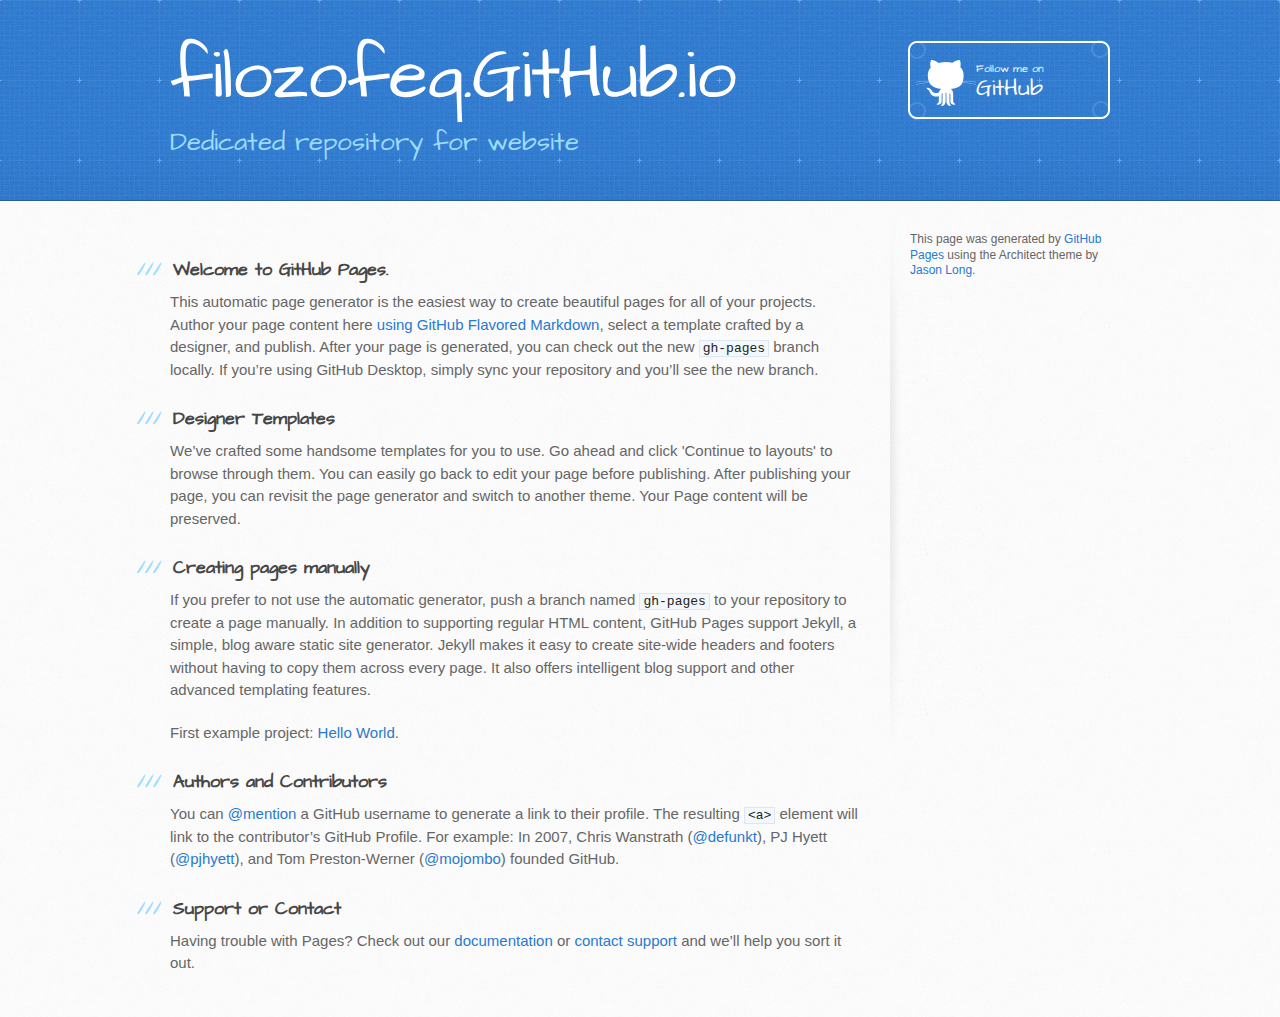
<file: index.html>
<!DOCTYPE html>
<html>
  <head>
    <meta charset='utf-8'>
    <meta http-equiv="X-UA-Compatible" content="chrome=1">
    <meta name="viewport" content="width=device-width, initial-scale=1, maximum-scale=1">
    <link href='https://fonts.googleapis.com/css?family=Architects+Daughter' rel='stylesheet' type='text/css'>
    <link rel="stylesheet" type="text/css" href="stylesheets/stylesheet.css" media="screen">
    <link rel="stylesheet" type="text/css" href="stylesheets/github-light.css" media="screen">
    <link rel="stylesheet" type="text/css" href="stylesheets/print.css" media="print">

    <!--[if lt IE 9]>
    <script src="//html5shiv.googlecode.com/svn/trunk/html5.js"></script>
    <![endif]-->

    <title>filozofeq.GitHub.io by filozofeq</title>
  </head>

  <body>
    <header>
      <div class="inner">
        <h1>filozofeq.GitHub.io</h1>
        <h2>Dedicated repository for website</h2>
        <a href="https://github.com/filozofeq" class="button"><small>Follow me on</small> GitHub</a>
      </div>
    </header>

    <div id="content-wrapper">
      <div class="inner clearfix">
        <section id="main-content">
          <h3>
<a id="welcome-to-github-pages" class="anchor" href="#welcome-to-github-pages" aria-hidden="true"><span class="octicon octicon-link"></span></a>Welcome to GitHub Pages.</h3>

<p>This automatic page generator is the easiest way to create beautiful pages for all of your projects. Author your page content here <a href="https://guides.github.com/features/mastering-markdown/">using GitHub Flavored Markdown</a>, select a template crafted by a designer, and publish. After your page is generated, you can check out the new <code>gh-pages</code> branch locally. If you’re using GitHub Desktop, simply sync your repository and you’ll see the new branch.</p>

<h3>
<a id="designer-templates" class="anchor" href="#designer-templates" aria-hidden="true"><span class="octicon octicon-link"></span></a>Designer Templates</h3>

<p>We’ve crafted some handsome templates for you to use. Go ahead and click 'Continue to layouts' to browse through them. You can easily go back to edit your page before publishing. After publishing your page, you can revisit the page generator and switch to another theme. Your Page content will be preserved.</p>

<h3>
<a id="creating-pages-manually" class="anchor" href="#creating-pages-manually" aria-hidden="true"><span class="octicon octicon-link"></span></a>Creating pages manually</h3>

<p>If you prefer to not use the automatic generator, push a branch named <code>gh-pages</code> to your repository to create a page manually. In addition to supporting regular HTML content, GitHub Pages support Jekyll, a simple, blog aware static site generator. Jekyll makes it easy to create site-wide headers and footers without having to copy them across every page. It also offers intelligent blog support and other advanced templating features.</p>

<p>First example project: <A href="hello-world">Hello World</A>.</p>

<h3>
<a id="authors-and-contributors" class="anchor" href="#authors-and-contributors" aria-hidden="true"><span class="octicon octicon-link"></span></a>Authors and Contributors</h3>

<p>You can <a href="https://github.com/blog/821" class="user-mention">@mention</a> a GitHub username to generate a link to their profile. The resulting <code>&lt;a&gt;</code> element will link to the contributor’s GitHub Profile. For example: In 2007, Chris Wanstrath (<a href="https://github.com/defunkt" class="user-mention">@defunkt</a>), PJ Hyett (<a href="https://github.com/pjhyett" class="user-mention">@pjhyett</a>), and Tom Preston-Werner (<a href="https://github.com/mojombo" class="user-mention">@mojombo</a>) founded GitHub.</p>

<h3>
<a id="support-or-contact" class="anchor" href="#support-or-contact" aria-hidden="true"><span class="octicon octicon-link"></span></a>Support or Contact</h3>

<p>Having trouble with Pages? Check out our <a href="https://help.github.com/pages">documentation</a> or <a href="https://github.com/contact">contact support</a> and we’ll help you sort it out.</p>
        </section>

        <aside id="sidebar">


          <p>This page was generated by <a href="https://pages.github.com">GitHub Pages</a> using the Architect theme by <a href="https://twitter.com/jasonlong">Jason Long</a>.</p>
        </aside>
      </div>
    </div>

  
  </body>
</html>
</file>
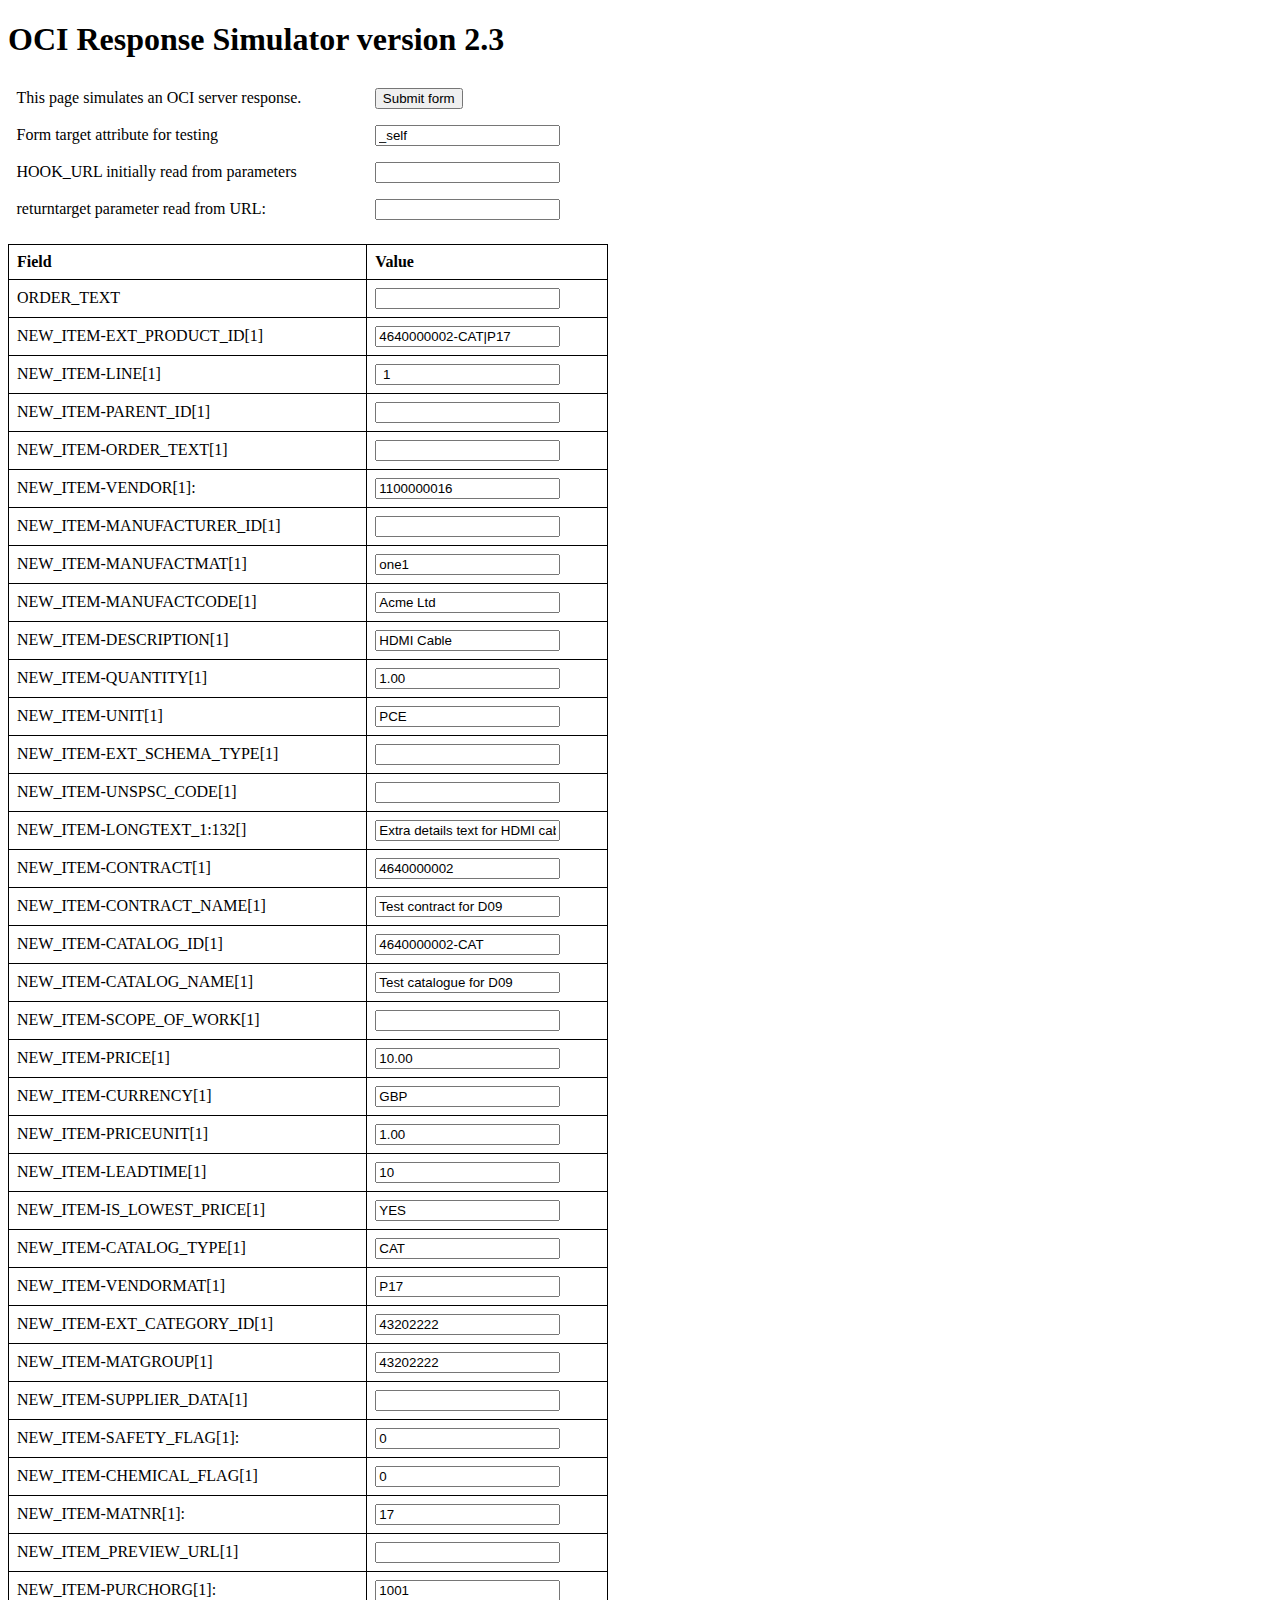
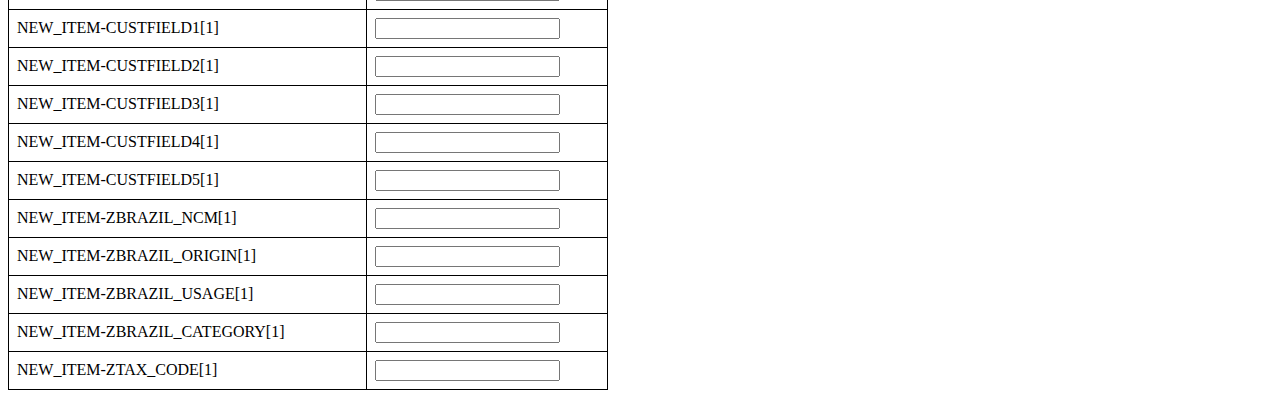
<file: provide-oci-test-tool.html>
<!DOCTYPE html>
<html>
<head>

	<script type="text/javascript">
		
		function onReportLoad() {
			const urlParams = new URLSearchParams(window.location.search);
			var hookURL = urlParams.get("HOOK_URL");
			var returntarget = urlParams.get("returntarget");
		
			if ( !hookURL ) {
				hookURL = '';
			};
			document.getElementById('hookURLInput').value = hookURL;
			document.getElementById('returntargetInput').value = returntarget;
		};
		
		function updateFormValues() {
		
// Get the value of the "action" parameter from the URL
        
		const responseForm = document.getElementById("response-form");

		
        responseForm.action = document.getElementById('hookURLInput').value;
		responseForm.target = document.getElementById('targetInput').value;

		};
	</script>
	
    <title>OCI Response Simulator</title>
    <style>
        table {
            width: 600px;
            border-collapse: collapse;
        }
        th, td {
            border: 1px solid black;
            padding: 8px;
            text-align: left;
        }
    </style>
</head>
<body onload='onReportLoad();'>
    <h1>OCI Response Simulator version 2.3</h1>
	<form target='_self' id="response-form" NAME='response-form' ACTION='' 
		METHOD='POST' onsubmit='updateFormValues();'>
    <table>
		<tr>
			<td style="border:0px;">This page simulates an OCI server response.</td>
			<td style="border:0px;"><input type='submit' name='submit' value='Submit form' /></td>
		</tr>
		<tr>
			<td style="border:0px;">Form target attribute for testing</td>
			<td style="border:0px;"><input id='targetInput' name='targetInput' value='_self' /></td>
		</tr>
		<tr>
			<td style="border:0px;">HOOK_URL initially read from parameters</td>
			<td style="border:0px;"><input id='hookURLInput' name='hookURLInput' value='' /></td>
		</tr>
		<tr>
			<td style="border:0px;">returntarget parameter read from URL:</td>
			<td style="border:0px;"><input id='returntargetInput' name='returntargetInput' value='' /></td>
		</tr>		
		<tr>
			<td style="border:0px;"/>
			<td style="border:0px;"/>
		</tr>
        <tr>
            <th>Field</th>
            <th>Value</th>
        </tr>
        <tr>
            <td>ORDER_TEXT</td>
            <td><input type="text" id="ORDER_TEXT" name="ORDER_TEXT" value="" readonly></td>
        </tr>
        <tr>
            <td>NEW_ITEM-EXT_PRODUCT_ID[1]</td>
            <td><input type="text" id="NEW_ITEM-EXT_PRODUCT_ID[1]" name="NEW_ITEM-EXT_PRODUCT_ID[1]" value="4640000002-CAT|P17" readonly></td>
        </tr>

		<tr>
			<td>NEW_ITEM-LINE[1]</td>
			<td><input type="text" id="NEW_ITEM-LINE[1]" name="NEW_ITEM-LINE[1]" value=" 1" ></td>
		</tr>
		<tr>
			<td>NEW_ITEM-PARENT_ID[1]</td>
			<td><input type="text" id="NEW_ITEM-PARENT_ID[1]" name="NEW_ITEM-PARENT_ID[1]" value="" ></td>
		</tr>
		<tr>
			<td>NEW_ITEM-ORDER_TEXT[1]</td>
			<td><input type="text" id="NEW_ITEM-ORDER_TEXT[1]" name="NEW_ITEM-ORDER_TEXT[1]" value="" ></td>
		</tr>
		<tr>
			<td>NEW_ITEM-VENDOR[1]: </td>
			<td><input type="text" id="NEW_ITEM-VENDOR[1]" name="NEW_ITEM-VENDOR[1]" value="1100000016" ></td>
		</tr>
		<tr>
			<td>NEW_ITEM-MANUFACTURER_ID[1]</td>
			<td><input type="text" id="NEW_ITEM-MANUFACTURER_ID[1]" name="NEW_ITEM-MANUFACTURER_ID[1]" value="" ></td>
		</tr>
		<tr>
			<td>NEW_ITEM-MANUFACTMAT[1]</td>
			<td><input type="text" id="NEW_ITEM-MANUFACTMAT[1]" name="NEW_ITEM-MANUFACTMAT[1]" value="one1" ></td>
		</tr>
		<tr>
			<td>NEW_ITEM-MANUFACTCODE[1]</td>
			<td><input type="text" id="NEW_ITEM-MANUFACTCODE[1]" name="NEW_ITEM-MANUFACTCODE[1]" value="Acme Ltd" ></td>
		</tr>
		<tr>
			<td>NEW_ITEM-DESCRIPTION[1]</td>
			<td><input type="text" id="NEW_ITEM-DESCRIPTION[1]: " name="NEW_ITEM-DESCRIPTION[1]: " value="HDMI Cable" ></td>
		</tr>
		<tr>
			<td>NEW_ITEM-QUANTITY[1]</td>
			<td><input type="text" id="NEW_ITEM-QUANTITY[1]: " name="NEW_ITEM-QUANTITY[1]" value="1.00" ></td>
		</tr>
		<tr>
			<td>NEW_ITEM-UNIT[1]</td>
			<td><input type="text" id="NEW_ITEM-UNIT[1]" name="NEW_ITEM-UNIT[1]" value="PCE" ></td>
		</tr>
		<tr>
			<td>NEW_ITEM-EXT_SCHEMA_TYPE[1]</td>
			<td><input type="text" id="NEW_ITEM-EXT_SCHEMA_TYPE[1]" name="NEW_ITEM-EXT_SCHEMA_TYPE[1]" value="" ></td>
		</tr>
		<tr>
			<td>NEW_ITEM-UNSPSC_CODE[1]</td>
			<td><input type="text" id="NEW_ITEM-UNSPSC_CODE[1]" name="NEW_ITEM-UNSPSC_CODE[1]" value="" ></td>
		</tr>
		<tr>
			<td>NEW_ITEM-LONGTEXT_1:132[]</td>
			<td><input type="text" id="NEW_ITEM-LONGTEXT_1:132[]" name="NEW_ITEM-LONGTEXT_1:132[]" value="Extra details text for HDMI cable" ></td>
		</tr>
		<tr>
			<td>NEW_ITEM-CONTRACT[1]</td>
			<td><input type="text" id="NEW_ITEM-CONTRACT[1]: " name="NEW_ITEM-CONTRACT[1]: " value="4640000002" ></td>
		</tr>
		<tr>
			<td>NEW_ITEM-CONTRACT_NAME[1]</td>
			<td><input type="text" id="NEW_ITEM-CONTRACT_NAME[1]" name="NEW_ITEM-CONTRACT_NAME[1]" value="Test contract for D09" ></td>
		</tr>
		<tr>
			<td>NEW_ITEM-CATALOG_ID[1]</td>
			<td><input type="text" id="NEW_ITEM-CATALOG_ID[1]" name="NEW_ITEM-CATALOG_ID[1]" value="4640000002-CAT" ></td>
		</tr>
		<tr>
			<td>NEW_ITEM-CATALOG_NAME[1]</td>
			<td><input type="text" id="NEW_ITEM-CATALOG_NAME[1]" name="NEW_ITEM-CATALOG_NAME[1]" value="Test catalogue for D09" ></td>
		</tr>
		<tr>
			<td>NEW_ITEM-SCOPE_OF_WORK[1]</td>
			<td><input type="text" id="NEW_ITEM-SCOPE_OF_WORK[1]" name="NEW_ITEM-SCOPE_OF_WORK[1]" value="" ></td>
		</tr>
		<tr>
			<td>NEW_ITEM-PRICE[1]</td>
			<td><input type="text" id="NEW_ITEM-PRICE[1]" name="NEW_ITEM-PRICE[1]" value="10.00" ></td>
		</tr>
		<tr>
			<td>NEW_ITEM-CURRENCY[1]</td>
			<td><input type="text" id="NEW_ITEM-CURRENCY[1]" name="NEW_ITEM-CURRENCY[1]" value="GBP" ></td>
		</tr>
		<tr>
			<td>NEW_ITEM-PRICEUNIT[1]</td>
			<td><input type="text" id="NEW_ITEM-PRICEUNIT[1]" name="NEW_ITEM-PRICEUNIT[1]" value="1.00" ></td>
		</tr>
		<tr>
			<td>NEW_ITEM-LEADTIME[1]</td>
			<td><input type="text" id="NEW_ITEM-LEADTIME[1]" name="NEW_ITEM-LEADTIME[1]" value="10" ></td>
		</tr>
		<tr>
			<td>NEW_ITEM-IS_LOWEST_PRICE[1]</td>
			<td><input type="text" id="NEW_ITEM-IS_LOWEST_PRICE[1]" name="NEW_ITEM-IS_LOWEST_PRICE[1]" value="YES" ></td>
		</tr>
		<tr>
			<td>NEW_ITEM-CATALOG_TYPE[1]</td>
			<td><input type="text" id="NEW_ITEM-CATALOG_TYPE[1]" name="NEW_ITEM-CATALOG_TYPE[1]" value="CAT" ></td>
		</tr>
		<tr>
			<td>NEW_ITEM-VENDORMAT[1]</td>
			<td><input type="text" id="NEW_ITEM-VENDORMAT[1]" name="NEW_ITEM-VENDORMAT[1]" value="P17" ></td>
		</tr>
		<tr>
			<td>NEW_ITEM-EXT_CATEGORY_ID[1]</td>
			<td><input type="text" id="NEW_ITEM-EXT_CATEGORY_ID[1]" name="NEW_ITEM-EXT_CATEGORY_ID[1]" value="43202222" ></td>
		</tr>
		<tr>
			<td>NEW_ITEM-MATGROUP[1]</td>
			<td><input type="text" id="NEW_ITEM-MATGROUP[1]: " name="NEW_ITEM-MATGROUP[1]: " value="43202222" ></td>
		</tr>
		<tr>
			<td>NEW_ITEM-SUPPLIER_DATA[1]</td>
			<td><input type="text" id="NEW_ITEM-SUPPLIER_DATA[1]" name="NEW_ITEM-SUPPLIER_DATA[1]" value="" ></td>
		</tr>
		<tr>
			<td>NEW_ITEM-SAFETY_FLAG[1]: </td>
			<td><input type="text" id="NEW_ITEM-SAFETY_FLAG[1]" name="NEW_ITEM-SAFETY_FLAG[1]" value="0" ></td>
		</tr>
		<tr>
			<td>NEW_ITEM-CHEMICAL_FLAG[1]</td>
			<td><input type="text" id="NEW_ITEM-CHEMICAL_FLAG[1]" name="NEW_ITEM-CHEMICAL_FLAG[1]" value="0" ></td>
		</tr>
		<tr>
			<td>NEW_ITEM-MATNR[1]: </td>
			<td><input type="text" id="NEW_ITEM-MATNR[1]" name="NEW_ITEM-MATNR[1]" value="17" ></td>
		</tr>
		<tr>
			<td>NEW_ITEM_PREVIEW_URL[1]</td>
			<td><input type="text" id="EW_ITEM_PREVIEW_URL[1]" name="EW_ITEM_PREVIEW_URL[1]" value="" ></td>
		</tr>
		<tr>
			<td>NEW_ITEM-PURCHORG[1]: </td>
			<td><input type="text" id="EW_ITEM-PURCHORG[1]" name="EW_ITEM-PURCHORG[1]" value="1001" ></td>
		</tr>
		<tr>
			<td>NEW_ITEM-CUSTFIELD1[1]</td>
			<td><input type="text" id="NEW_ITEM-CUSTFIELD1[1]" name="NEW_ITEM-CUSTFIELD1[1]" value="" ></td>
		</tr>
		<tr>
			<td>NEW_ITEM-CUSTFIELD2[1]</td>
			<td><input type="text" id="NEW_ITEM-CUSTFIELD2[1]" name="NEW_ITEM-CUSTFIELD2[1]" value="" ></td>
		</tr>
		<tr>
			<td>NEW_ITEM-CUSTFIELD3[1]</td>
			<td><input type="text" id="NEW_ITEM-CUSTFIELD3[1]" name="NEW_ITEM-CUSTFIELD3[1]" value="" ></td>
		</tr>
		<tr>
			<td>NEW_ITEM-CUSTFIELD4[1]</td>
			<td><input type="text" id="NEW_ITEM-CUSTFIELD4[1]" name="NEW_ITEM-CUSTFIELD4[1]" value="" ></td>
		</tr>
		<tr>
			<td>NEW_ITEM-CUSTFIELD5[1]</td>
			<td><input type="text" id="NEW_ITEM-CUSTFIELD5" name="NEW_ITEM-CUSTFIELD5" value="" ></td>
		</tr>
		<tr>
			<td>NEW_ITEM-ZBRAZIL_NCM[1]</td>
			<td><input type="text" id="NEW_ITEM-ZBRAZIL_NCM[1]" name="NEW_ITEM-ZBRAZIL_NCM[1]" value="" ></td>
		</tr>
		<tr>
			<td>NEW_ITEM-ZBRAZIL_ORIGIN[1]</td>
			<td><input type="text" id="NEW_ITEM-ZBRAZIL_ORIGIN[1]" name="NEW_ITEM-ZBRAZIL_ORIGIN[1]" value="" ></td>
		</tr>
		<tr>
			<td>NEW_ITEM-ZBRAZIL_USAGE[1]</td>
			<td><input type="text" id="NEW_ITEM-ZBRAZIL_USAGE[1]" name="NEW_ITEM-ZBRAZIL_USAGE[1]" value="" ></td>
		</tr>
		<tr>
			<td>NEW_ITEM-ZBRAZIL_CATEGORY[1]</td>
			<td><input type="text" id="NEW_ITEM-ZBRAZIL_CATEGORY[1]" name="NEW_ITEM-ZBRAZIL_CATEGORY[1]" value="" ></td>
		</tr>
        
        <tr>
            <td>NEW_ITEM-ZTAX_CODE[1]</td>
            <td><input type="text" id="NEW_ITEM-ZTAX_CODE[1]" name="NEW_ITEM-ZTAX_CODE[1]" value="" readonly></td>
        </tr>
    </table>
	</form>
	
</body>
</html>
</file>
<file: stylesheets/github-light.css>
/*
   Copyright 2014 GitHub Inc.

   Licensed under the Apache License, Version 2.0 (the "License");
   you may not use this file except in compliance with the License.
   You may obtain a copy of the License at

       http://www.apache.org/licenses/LICENSE-2.0

   Unless required by applicable law or agreed to in writing, software
   distributed under the License is distributed on an "AS IS" BASIS,
   WITHOUT WARRANTIES OR CONDITIONS OF ANY KIND, either express or implied.
   See the License for the specific language governing permissions and
   limitations under the License.

*/

.pl-c /* comment */ {
  color: #969896;
}

.pl-c1      /* constant, markup.raw, meta.diff.header, meta.module-reference, meta.property-name, support, support.constant, support.variable, variable.other.constant */,
.pl-s .pl-v /* string variable */ {
  color: #0086b3;
}

.pl-e  /* entity */,
.pl-en /* entity.name */ {
  color: #795da3;
}

.pl-s .pl-s1 /* string source */,
.pl-smi      /* storage.modifier.import, storage.modifier.package, storage.type.java, variable.other, variable.parameter.function */ {
  color: #333;
}

.pl-ent /* entity.name.tag */ {
  color: #63a35c;
}

.pl-k /* keyword, storage, storage.type */ {
  color: #a71d5d;
}

.pl-pds              /* punctuation.definition.string, string.regexp.character-class */,
.pl-s                /* string */,
.pl-s .pl-pse .pl-s1 /* string punctuation.section.embedded source */,
.pl-sr               /* string.regexp */,
.pl-sr .pl-cce       /* string.regexp constant.character.escape */,
.pl-sr .pl-sra       /* string.regexp string.regexp.arbitrary-repitition */,
.pl-sr .pl-sre       /* string.regexp source.ruby.embedded */ {
  color: #183691;
}

.pl-v /* variable */ {
  color: #ed6a43;
}

.pl-id /* invalid.deprecated */ {
  color: #b52a1d;
}

.pl-ii /* invalid.illegal */ {
  background-color: #b52a1d;
  color: #f8f8f8;
}

.pl-sr .pl-cce /* string.regexp constant.character.escape */ {
  color: #63a35c;
  font-weight: bold;
}

.pl-ml /* markup.list */ {
  color: #693a17;
}

.pl-mh        /* markup.heading */,
.pl-mh .pl-en /* markup.heading entity.name */,
.pl-ms        /* meta.separator */ {
  color: #1d3e81;
  font-weight: bold;
}

.pl-mq /* markup.quote */ {
  color: #008080;
}

.pl-mi /* markup.italic */ {
  color: #333;
  font-style: italic;
}

.pl-mb /* markup.bold */ {
  color: #333;
  font-weight: bold;
}

.pl-md /* markup.deleted, meta.diff.header.from-file */ {
  background-color: #ffecec;
  color: #bd2c00;
}

.pl-mi1 /* markup.inserted, meta.diff.header.to-file */ {
  background-color: #eaffea;
  color: #55a532;
}

.pl-mdr /* meta.diff.range */ {
  color: #795da3;
  font-weight: bold;
}

.pl-mo /* meta.output */ {
  color: #1d3e81;
}
</file>
<file: stylesheets/print.css>
html, body, div, span, applet, object, iframe,
h1, h2, h3, h4, h5, h6, p, blockquote, pre,
a, abbr, acronym, address, big, cite, code,
del, dfn, em, img, ins, kbd, q, s, samp,
small, strike, strong, sub, sup, tt, var,
b, u, i, center,
dl, dt, dd, ol, ul, li,
fieldset, form, label, legend,
table, caption, tbody, tfoot, thead, tr, th, td,
article, aside, canvas, details, embed,
figure, figcaption, footer, header, hgroup,
menu, nav, output, ruby, section, summary,
time, mark, audio, video {
  padding: 0;
  margin: 0;
  font: inherit;
  font-size: 100%;
  vertical-align: baseline;
  border: 0;
}
/* HTML5 display-role reset for older browsers */
article, aside, details, figcaption, figure,
footer, header, hgroup, menu, nav, section {
  display: block;
}
body {
  line-height: 1;
}
ol, ul {
  list-style: none;
}
blockquote, q {
  quotes: none;
}
blockquote:before, blockquote:after,
q:before, q:after {
  content: '';
  content: none;
}
table {
  border-spacing: 0;
  border-collapse: collapse;
}
body {
  font-family: 'Helvetica Neue', Helvetica, Arial, serif;
  font-size: 13px;
  line-height: 1.5;
  color: #000;
}

a {
  font-weight: bold;
  color: #d5000d;
}

header {
  padding-top: 35px;
  padding-bottom: 10px;
}

header h1 {
  font-size: 48px;
  font-weight: bold;
  line-height: 1.2;
  color: #303030;
  letter-spacing: -1px;
}

header h2 {
  font-size: 24px;
  font-weight: normal;
  line-height: 1.3;
  color: #aaa;
  letter-spacing: -1px;
}
#downloads {
  display: none;
}
#main_content {
  padding-top: 20px;
}

code, pre {
  margin-bottom: 30px;
  font-family: Monaco, "Bitstream Vera Sans Mono", "Lucida Console", Terminal;
  font-size: 12px;
  color: #222;
}

code {
  padding: 0 3px;
}

pre {
  padding: 20px;
  overflow: auto;
  border: solid 1px #ddd;
}
pre code {
  padding: 0;
}

ul, ol, dl {
  margin-bottom: 20px;
}


/* COMMON STYLES */

table {
  width: 100%;
  border: 1px solid #ebebeb;
}

th {
  font-weight: 500;
}

td {
  font-weight: 300;
  text-align: center;
  border: 1px solid #ebebeb;
}

form {
  padding: 20px;
  background: #f2f2f2;

}


/* GENERAL ELEMENT TYPE STYLES */

h1 {
  font-size: 2.8em;
}

h2 {
  margin-bottom: 8px;
  font-size: 22px;
  font-weight: bold;
  color: #303030;
}

h3 {
  margin-bottom: 8px;
  font-size: 18px;
  font-weight: bold;
  color: #d5000d;
}

h4 {
  font-size: 16px;
  font-weight: bold;
  color: #303030;
}

h5 {
  font-size: 1em;
  color: #303030;
}

h6 {
  font-size: .8em;
  color: #303030;
}

p {
  margin-bottom: 20px;
  font-weight: 300;
}

a {
  text-decoration: none;
}

p a {
  font-weight: 400;
}

blockquote {
  padding: 0 0 0 30px;
  margin-bottom: 20px;
  font-size: 1.6em;
  border-left: 10px solid #e9e9e9;
}

ul li {
  padding-left: 20px;
  list-style-position: inside;
  list-style: disc;
}

ol li {
  padding-left: 3px;
  list-style-position: inside;
  list-style: decimal;
}

dl dd {
  font-style: italic;
  font-weight: 100;
}

footer {
  padding-top: 20px;
  padding-bottom: 30px;
  margin-top: 40px;
  font-size: 13px;
  color: #aaa;
}

footer a {
  color: #666;
}

/* MISC */
.clearfix:after {
  display: block;
  height: 0;
  clear: both;
  visibility: hidden;
  content: '.';
}

.clearfix {display: inline-block;}
* html .clearfix {height: 1%;}
.clearfix {display: block;}
</file>
<file: stylesheets/stylesheet.css>
/*! normalize.css v3.0.2 | MIT License | git.io/normalize */

/**
 * 1. Set default font family to sans-serif.
 * 2. Prevent iOS text size adjust after orientation change, without disabling
 *    user zoom.
 */

html {
  font-family: sans-serif; /* 1 */
  -webkit-text-size-adjust: 100%; /* 2 */
  -ms-text-size-adjust: 100%; /* 2 */
}

/**
 * Remove default margin.
 */

body {
  margin: 0;
}

/* HTML5 display definitions
   ========================================================================== */

/**
 * Correct `block` display not defined for any HTML5 element in IE 8/9.
 * Correct `block` display not defined for `details` or `summary` in IE 10/11
 * and Firefox.
 * Correct `block` display not defined for `main` in IE 11.
 */

article,
aside,
details,
figcaption,
figure,
footer,
header,
hgroup,
main,
menu,
nav,
section,
summary {
  display: block;
}

/**
 * 1. Correct `inline-block` display not defined in IE 8/9.
 * 2. Normalize vertical alignment of `progress` in Chrome, Firefox, and Opera.
 */

audio,
canvas,
progress,
video {
  display: inline-block; /* 1 */
  vertical-align: baseline; /* 2 */
}

/**
 * Prevent modern browsers from displaying `audio` without controls.
 * Remove excess height in iOS 5 devices.
 */

audio:not([controls]) {
  display: none;
  height: 0;
}

/**
 * Address `[hidden]` styling not present in IE 8/9/10.
 * Hide the `template` element in IE 8/9/11, Safari, and Firefox < 22.
 */

[hidden],
template {
  display: none;
}

/* Links
   ========================================================================== */

/**
 * Remove the gray background color from active links in IE 10.
 */

a {
  background-color: transparent;
}

/**
 * Improve readability when focused and also mouse hovered in all browsers.
 */

a:active,
a:hover {
  outline: 0;
}

/* Text-level semantics
   ========================================================================== */

/**
 * Address styling not present in IE 8/9/10/11, Safari, and Chrome.
 */

abbr[title] {
  border-bottom: 1px dotted;
}

/**
 * Address style set to `bolder` in Firefox 4+, Safari, and Chrome.
 */

b,
strong {
  font-weight: bold;
}

/**
 * Address styling not present in Safari and Chrome.
 */

dfn {
  font-style: italic;
}

/**
 * Address variable `h1` font-size and margin within `section` and `article`
 * contexts in Firefox 4+, Safari, and Chrome.
 */

h1 {
  margin: 0.67em 0;
  font-size: 2em;
}

/**
 * Address styling not present in IE 8/9.
 */

mark {
  color: #000;
  background: #ff0;
}

/**
 * Address inconsistent and variable font size in all browsers.
 */

small {
  font-size: 80%;
}

/**
 * Prevent `sub` and `sup` affecting `line-height` in all browsers.
 */

sub,
sup {
  position: relative;
  font-size: 75%;
  line-height: 0;
  vertical-align: baseline;
}

sup {
  top: -0.5em;
}

sub {
  bottom: -0.25em;
}

/* Embedded content
   ========================================================================== */

/**
 * Remove border when inside `a` element in IE 8/9/10.
 */

img {
  border: 0;
}

/**
 * Correct overflow not hidden in IE 9/10/11.
 */

svg:not(:root) {
  overflow: hidden;
}

/* Grouping content
   ========================================================================== */

/**
 * Address margin not present in IE 8/9 and Safari.
 */

figure {
  margin: 1em 40px;
}

/**
 * Address differences between Firefox and other browsers.
 */

hr {
  height: 0;
  -moz-box-sizing: content-box;
  box-sizing: content-box;
}

/**
 * Contain overflow in all browsers.
 */

pre {
  overflow: auto;
}

/**
 * Address odd `em`-unit font size rendering in all browsers.
 */

code,
kbd,
pre,
samp {
  font-family: monospace, monospace;
  font-size: 1em;
}

/* Forms
   ========================================================================== */

/**
 * Known limitation: by default, Chrome and Safari on OS X allow very limited
 * styling of `select`, unless a `border` property is set.
 */

/**
 * 1. Correct color not being inherited.
 *    Known issue: affects color of disabled elements.
 * 2. Correct font properties not being inherited.
 * 3. Address margins set differently in Firefox 4+, Safari, and Chrome.
 */

button,
input,
optgroup,
select,
textarea {
  margin: 0; /* 3 */
  font: inherit; /* 2 */
  color: inherit; /* 1 */
}

/**
 * Address `overflow` set to `hidden` in IE 8/9/10/11.
 */

button {
  overflow: visible;
}

/**
 * Address inconsistent `text-transform` inheritance for `button` and `select`.
 * All other form control elements do not inherit `text-transform` values.
 * Correct `button` style inheritance in Firefox, IE 8/9/10/11, and Opera.
 * Correct `select` style inheritance in Firefox.
 */

button,
select {
  text-transform: none;
}

/**
 * 1. Avoid the WebKit bug in Android 4.0.* where (2) destroys native `audio`
 *    and `video` controls.
 * 2. Correct inability to style clickable `input` types in iOS.
 * 3. Improve usability and consistency of cursor style between image-type
 *    `input` and others.
 */

button,
html input[type="button"], /* 1 */
input[type="reset"],
input[type="submit"] {
  -webkit-appearance: button; /* 2 */
  cursor: pointer; /* 3 */
}

/**
 * Re-set default cursor for disabled elements.
 */

button[disabled],
html input[disabled] {
  cursor: default;
}

/**
 * Remove inner padding and border in Firefox 4+.
 */

button::-moz-focus-inner,
input::-moz-focus-inner {
  padding: 0;
  border: 0;
}

/**
 * Address Firefox 4+ setting `line-height` on `input` using `!important` in
 * the UA stylesheet.
 */

input {
  line-height: normal;
}

/**
 * It's recommended that you don't attempt to style these elements.
 * Firefox's implementation doesn't respect box-sizing, padding, or width.
 *
 * 1. Address box sizing set to `content-box` in IE 8/9/10.
 * 2. Remove excess padding in IE 8/9/10.
 */

input[type="checkbox"],
input[type="radio"] {
  box-sizing: border-box; /* 1 */
  padding: 0; /* 2 */
}

/**
 * Fix the cursor style for Chrome's increment/decrement buttons. For certain
 * `font-size` values of the `input`, it causes the cursor style of the
 * decrement button to change from `default` to `text`.
 */

input[type="number"]::-webkit-inner-spin-button,
input[type="number"]::-webkit-outer-spin-button {
  height: auto;
}

/**
 * 1. Address `appearance` set to `searchfield` in Safari and Chrome.
 * 2. Address `box-sizing` set to `border-box` in Safari and Chrome
 *    (include `-moz` to future-proof).
 */

input[type="search"] {
  -webkit-box-sizing: content-box; /* 2 */
  -moz-box-sizing: content-box;
  box-sizing: content-box;
  -webkit-appearance: textfield; /* 1 */
}

/**
 * Remove inner padding and search cancel button in Safari and Chrome on OS X.
 * Safari (but not Chrome) clips the cancel button when the search input has
 * padding (and `textfield` appearance).
 */

input[type="search"]::-webkit-search-cancel-button,
input[type="search"]::-webkit-search-decoration {
  -webkit-appearance: none;
}

/**
 * Define consistent border, margin, and padding.
 */

fieldset {
  padding: 0.35em 0.625em 0.75em;
  margin: 0 2px;
  border: 1px solid #c0c0c0;
}

/**
 * 1. Correct `color` not being inherited in IE 8/9/10/11.
 * 2. Remove padding so people aren't caught out if they zero out fieldsets.
 */

legend {
  padding: 0; /* 2 */
  border: 0; /* 1 */
}

/**
 * Remove default vertical scrollbar in IE 8/9/10/11.
 */

textarea {
  overflow: auto;
}

/**
 * Don't inherit the `font-weight` (applied by a rule above).
 * NOTE: the default cannot safely be changed in Chrome and Safari on OS X.
 */

optgroup {
  font-weight: bold;
}

/* Tables
   ========================================================================== */

/**
 * Remove most spacing between table cells.
 */

table {
  border-spacing: 0;
  border-collapse: collapse;
}

td,
th {
  padding: 0;
}

/* LAYOUT STYLES */
body {
  font-family: 'Helvetica Neue', Helvetica, Arial, serif;
  font-size: 15px;
  font-weight: 400;
  line-height: 1.5;
  color: #666;
  background: #fafafa url(../images/body-bg.jpg) 0 0 repeat;
}

p {
  margin-top: 0;
}

a {
  color: #2879d0;
}
a:hover {
  color: #2268b2;
}

header {
  padding-top: 40px;
  padding-bottom: 40px;
  font-family: 'Architects Daughter', 'Helvetica Neue', Helvetica, Arial, serif;
  background: #2e7bcf url(../images/header-bg.jpg) 0 0 repeat-x;
  border-bottom: solid 1px #275da1;
}

header h1 {
  width: 540px;
  margin-top: 0;
  margin-bottom: 0.2em;
  font-size: 72px;
  font-weight: normal;
  line-height: 1;
  color: #fff;
  letter-spacing: -1px;
}

header h2 {
  width: 540px;
  margin-top: 0;
  margin-bottom: 0;
  font-size: 26px;
  font-weight: normal;
  line-height: 1.3;
  color: #9ddcff;
  letter-spacing: 0;
}

.inner {
  position: relative;
  width: 940px;
  margin: 0 auto;
}

#content-wrapper {
  padding-top: 30px;
  border-top: solid 1px #fff;
}

#main-content {
  float: left;
  width: 690px;
}

#main-content img {
  max-width: 100%;
}

aside#sidebar {
  float: right;
  width: 200px;
  min-height: 504px;
  padding-left: 20px;
  font-size: 12px;
  line-height: 1.3;
  background: transparent url(../images/sidebar-bg.jpg) 0 0 no-repeat;
}

aside#sidebar p.repo-owner,
aside#sidebar p.repo-owner a {
  font-weight: bold;
}

#downloads {
  margin-bottom: 40px;
}

a.button {
  width: 134px;
  height: 58px;
  padding-top: 22px;
  padding-left: 68px;
  font-family: 'Architects Daughter', 'Helvetica Neue', Helvetica, Arial, serif;
  font-size: 23px;
  line-height: 1.2;
  color: #fff;
}
a.button small {
  display: block;
  font-size: 11px;
}
header a.button {
  position: absolute;
  top: 0;
  right: 0;
  background: transparent url(../images/github-button.png) 0 0 no-repeat;
}
aside a.button {
  display: block;
  width: 138px;
  padding-left: 64px;
  margin-bottom: 20px;
  font-size: 21px;
  background: transparent url(../images/download-button.png) 0 0 no-repeat;
}

code, pre {
  margin-bottom: 30px;
  font-family: Monaco, "Bitstream Vera Sans Mono", "Lucida Console", Terminal, monospace;
  font-size: 13px;
  color: #222;
}

code {
  padding: 0 3px;
  background-color: #f2f8fc;
  border: solid 1px #dbe7f3;
}

pre {
  padding: 20px;
  overflow: auto;
  text-shadow: none;
  background: #fff;
  border: solid 1px #f2f2f2;
}
pre code {
  padding: 0;
  color: #2879d0;
  background-color: #fff;
  border: none;
}

ul, ol, dl {
  margin-bottom: 20px;
}


/* COMMON STYLES */

hr {
  height: 0;
  margin-top: 1em;
  margin-bottom: 1em;
  border: 0;
  border-top: solid 1px #ddd;
}

table {
  width: 100%;
  border: 1px solid #ebebeb;
}

th {
  font-weight: 500;
}

td {
  font-weight: 300;
  text-align: center;
  border: 1px solid #ebebeb;
}

form {
  padding: 20px;
  background: #f2f2f2;

}


/* GENERAL ELEMENT TYPE STYLES */

#main-content h1 {
  margin-top: 0;
  margin-bottom: 0;
  font-family: 'Architects Daughter', 'Helvetica Neue', Helvetica, Arial, serif;
  font-size: 2.8em;
  font-weight: normal;
  color: #474747;
  text-indent: 6px;
  letter-spacing: -1px;
}

#main-content h1:before {
  padding-right: 0.3em;
  margin-left: -0.9em;
  color: #9ddcff;
  content: "/";
}

#main-content h2 {
  margin-bottom: 8px;
  font-family: 'Architects Daughter', 'Helvetica Neue', Helvetica, Arial, serif;
  font-size: 22px;
  font-weight: bold;
  color: #474747;
  text-indent: 4px;
}
#main-content h2:before {
  padding-right: 0.3em;
  margin-left: -1.5em;
  content: "//";
  color: #9ddcff;
}

#main-content h3 {
  margin-top: 24px;
  margin-bottom: 8px;
  font-family: 'Architects Daughter', 'Helvetica Neue', Helvetica, Arial, serif;
  font-size: 18px;
  font-weight: bold;
  color: #474747;
  text-indent: 3px;
}

#main-content h3:before {
  padding-right: 0.3em;
  margin-left: -2em;
  content: "///";
  color: #9ddcff;
}

#main-content h4 {
  margin-bottom: 8px;
  font-family: 'Architects Daughter', 'Helvetica Neue', Helvetica, Arial, serif;
  font-size: 15px;
  font-weight: bold;
  color: #474747;
  text-indent: 3px;
}

h4:before {
  padding-right: 0.3em;
  margin-left: -2.8em;
  content: "////";
  color: #9ddcff;
}

#main-content h5 {
  margin-bottom: 8px;
  font-family: 'Architects Daughter', 'Helvetica Neue', Helvetica, Arial, serif;
  font-size: 14px;
  color: #474747;
  text-indent: 3px;
}
h5:before {
  padding-right: 0.3em;
  margin-left: -3.2em;
  content: "/////";
  color: #9ddcff;
}

#main-content h6 {
  margin-bottom: 8px;
  font-family: 'Architects Daughter', 'Helvetica Neue', Helvetica, Arial, serif;
  font-size: .8em;
  color: #474747;
  text-indent: 3px;
}
h6:before {
  padding-right: 0.3em;
  margin-left: -3.7em;
  content: "//////";
  color: #9ddcff;
}

p {
  margin-bottom: 20px;
}

a {
  text-decoration: none;
}

p a {
  font-weight: 400;
}

blockquote {
  padding: 0 0 0 30px;
  margin-bottom: 20px;
  font-size: 1.6em;
  border-left: 10px solid #e9e9e9;
}

ul {
  list-style-position: inside;
  list-style: disc;
  padding-left: 20px;
}

ol {
  list-style-position: inside;
  list-style: decimal;
  padding-left: 3px;
}

dl dd {
  font-style: italic;
  font-weight: 100;
}

footer {
  padding-top: 20px;
  padding-bottom: 30px;
  margin-top: 40px;
  font-size: 13px;
  color: #aaa;
  background: transparent url('../images/hr.png') 0 0 no-repeat;
}

footer a {
  color: #666;
}
footer a:hover {
  color: #444;
}

/* MISC */
.clearfix:after {
  display: block;
  height: 0;
  clear: both;
  visibility: hidden;
  content: '.';
}

.clearfix {display: inline-block;}
* html .clearfix {height: 1%;}
.clearfix {display: block;}

/* #Media Queries
================================================== */

/* Smaller than standard 960 (devices and browsers) */
@media only screen and (max-width: 959px) { }

/* Tablet Portrait size to standard 960 (devices and browsers) */
@media only screen and (min-width: 768px) and (max-width: 959px) {
  .inner {
    width: 740px;
  }
  header h1, header h2 {
    width: 340px;
  }
  header h1 {
    font-size: 60px;
  }
  header h2 {
    font-size: 30px;
  }
  #main-content {
    width: 490px;
  }
  #main-content h1:before,
  #main-content h2:before,
  #main-content h3:before,
  #main-content h4:before,
  #main-content h5:before,
  #main-content h6:before {
    padding-right: 0;
    margin-left: 0;
    content: none;
  }
}

/* All Mobile Sizes (devices and browser) */
@media only screen and (max-width: 767px) {
  .inner {
    width: 93%;
  }
  header {
    padding: 20px 0;
  }
  header .inner {
    position: relative;
  }
  header h1, header h2 {
    width: 100%;
  }
  header h1 {
    font-size: 48px;
  }
  header h2 {
    font-size: 24px;
  }
  header a.button {
    position: relative;
    display: inline-block;
    width: auto;
    height: auto;
    padding: 5px 10px;
    margin-top: 15px;
    font-size: 13px;
    line-height: 1;
    color: #2879d0;
    text-align: center;
    background-color: #9ddcff;
    background-image: none;
    border-radius: 5px;
    -moz-border-radius: 5px;
    -webkit-border-radius: 5px;
  }
  header a.button small {
    display: inline;
    font-size: 13px;
  }
  #main-content,
  aside#sidebar {
    float: none;
    width: 100% ! important;
  }
  aside#sidebar {
    min-height: 0;
    padding: 20px 0;
    margin-top: 20px;
    background-image: none;
    border-top: solid 1px #ddd;
  }
  aside#sidebar a.button {
    display: none;
  }
  #main-content h1:before,
  #main-content h2:before,
  #main-content h3:before,
  #main-content h4:before,
  #main-content h5:before,
  #main-content h6:before {
    padding-right: 0;
    margin-left: 0;
    content: none;
  }
}

/* Mobile Landscape Size to Tablet Portrait (devices and browsers) */
@media only screen and (min-width: 480px) and (max-width: 767px) { }

/* Mobile Portrait Size to Mobile Landscape Size (devices and browsers) */
@media only screen and (max-width: 479px) { }
</file>
